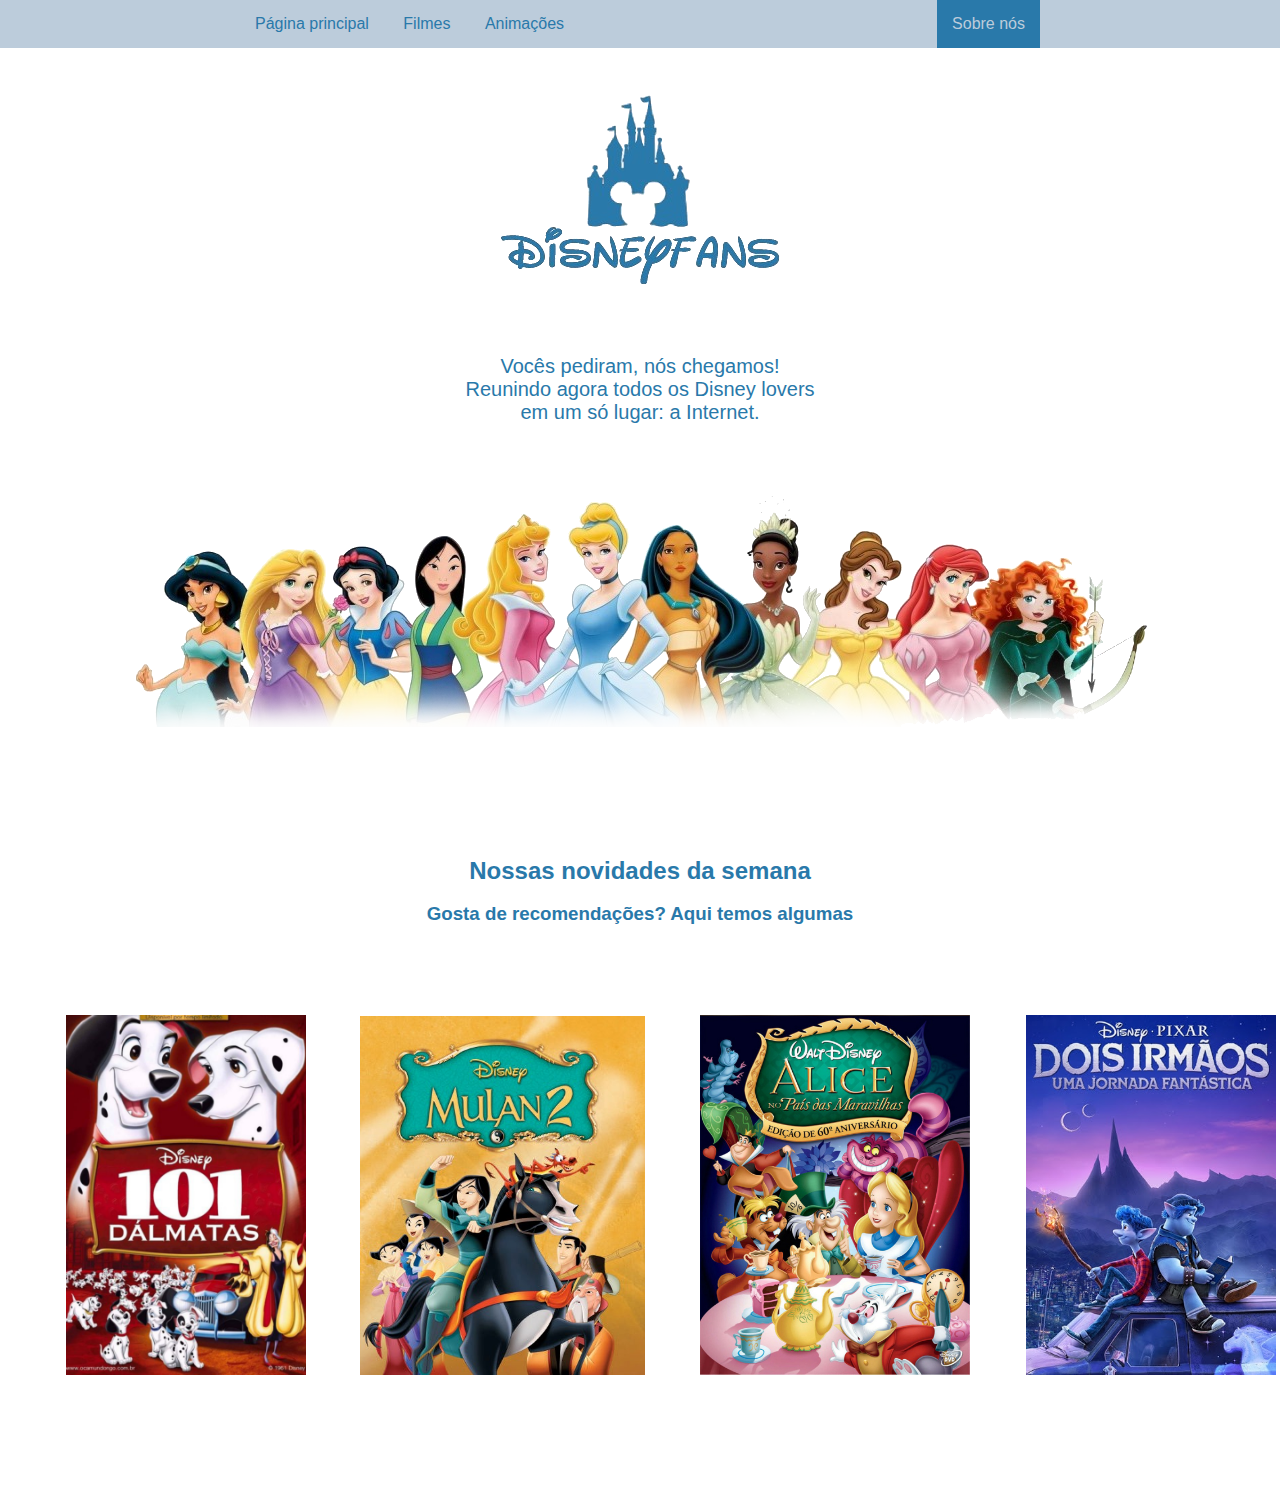
<file: index.html>
<!DOCTYPE html>
<html lang="pt-br">

<head>
    <meta charset="UTF-8">
    <meta name="viewport" content="width=device-width, initial-scale=1.0">
    <title>DisneyFans</title>
    <link rel="stylesheet" href="style.css">
    <link rel="shortcut icon" type="image/x-icon" href="icon.ico">
</head>
<body>

    <nav id="menu-h">
        <ul>
            <li><a href="index.html" style="color: #2979aa;">Página principal</a></li>
            
            <li><a href="#" style="color: #2979aa;">Filmes</a></li>

            <li><a href="#" style="color: #2979aa;">Animações</a></li>
            
            <li><a href="#" style="color: rgb(188, 204, 219);">Sobre nós</a></li>
        </ul>
    </nav>
<br>
<br>
    <div id="banner">
        <img src="banner.png" alt="">
    </div>
<br>
<br>
    <div id="textop">
        <p style="text-align: center;">Vocês pediram, nós chegamos!</p>
        <p style="text-align: center;">Reunindo agora todos os Disney lovers</p>
        <p style="text-align: center;">em um só lugar: a Internet.</p>
    </div>     
<br>
<br>
<br>
<br>
<div id="princess">
    <img src="prince.png" alt=""> <!-- img pras paginas seguintes -->
</div>
<br>
<br>
<br>
<br>
<br>
<br>
<br>
    <div id="titindex"><h2>Nossas novidades da semana</h2></div>
    <br>
    <h3>Gosta de recomendações? Aqui temos algumas</h3>
<br>
<br>
<br>
<br>
<br>
<div class="box">
    <a href="pag1.html"><img src="101.jpg" class="media-object  img-responsive img-thumbnail" style="width: 240px; margin-left: 66px;"></a>
</div>


<div class="box">
    <a href="pag2.html"><img src="mulan.jpg" class="media-object  img-responsive img-thumbnail" style="width: 285px; margin-left: 206px;"></a>
</div>


<div class="box">
    <a href="pag3.html"><img src="alice.jpg" class="media-object  img-responsive img-thumbnail" style="width: 270px; margin-left: 391px;"></a>
</div>


<div class="box">
    <a href="pag4.html"><img src="2ir.jpg" class="media-object  img-responsive img-thumbnail" style="width: 250px; margin-left: 563px;"></a>
</div>
<br>
<br>
<br>
<br>
<br>
<br>
<br>
</body>

</html>
</file>
<file: style.css>
* {
    margin: 0 auto;
    padding: 0;
    box-sizing: border-box;
    font-family: 'Open Sans', sans-serif;
}

#menu-h{
    background-color: rgb(188, 204, 219);
}

#menu-h ul {
    max-width: 800px;
    list-style: none;
    padding: 0;
}

#menu-h ul li {
    display: inline;
}

#menu-h ul li a {
    color: #FFF;
    padding: 15px;
    display: inline-block;
    text-decoration: none;
}

#menu-h ul li a:hover {
    background-color: #2979aa;
}

#menu-h ul li:last-child a {
    float: right;
    background-color: #2979aa;
}

#banner{
    text-align: center;
}

#princess{
    text-align: center;
}

h2{
    color: #2979aa;
}

h3{
    text-align: center;
    color: #2979aa;
}

p{
    font-size: 20px;
    color: #2979aa;
}

div.box {
	width: 150px;
	display: inline-block;
}

span{
    margin-left: 300px;
}

#div.box2 {
    display: inline-block;
}

#titindex{
    text-align: center;
}
</file>
